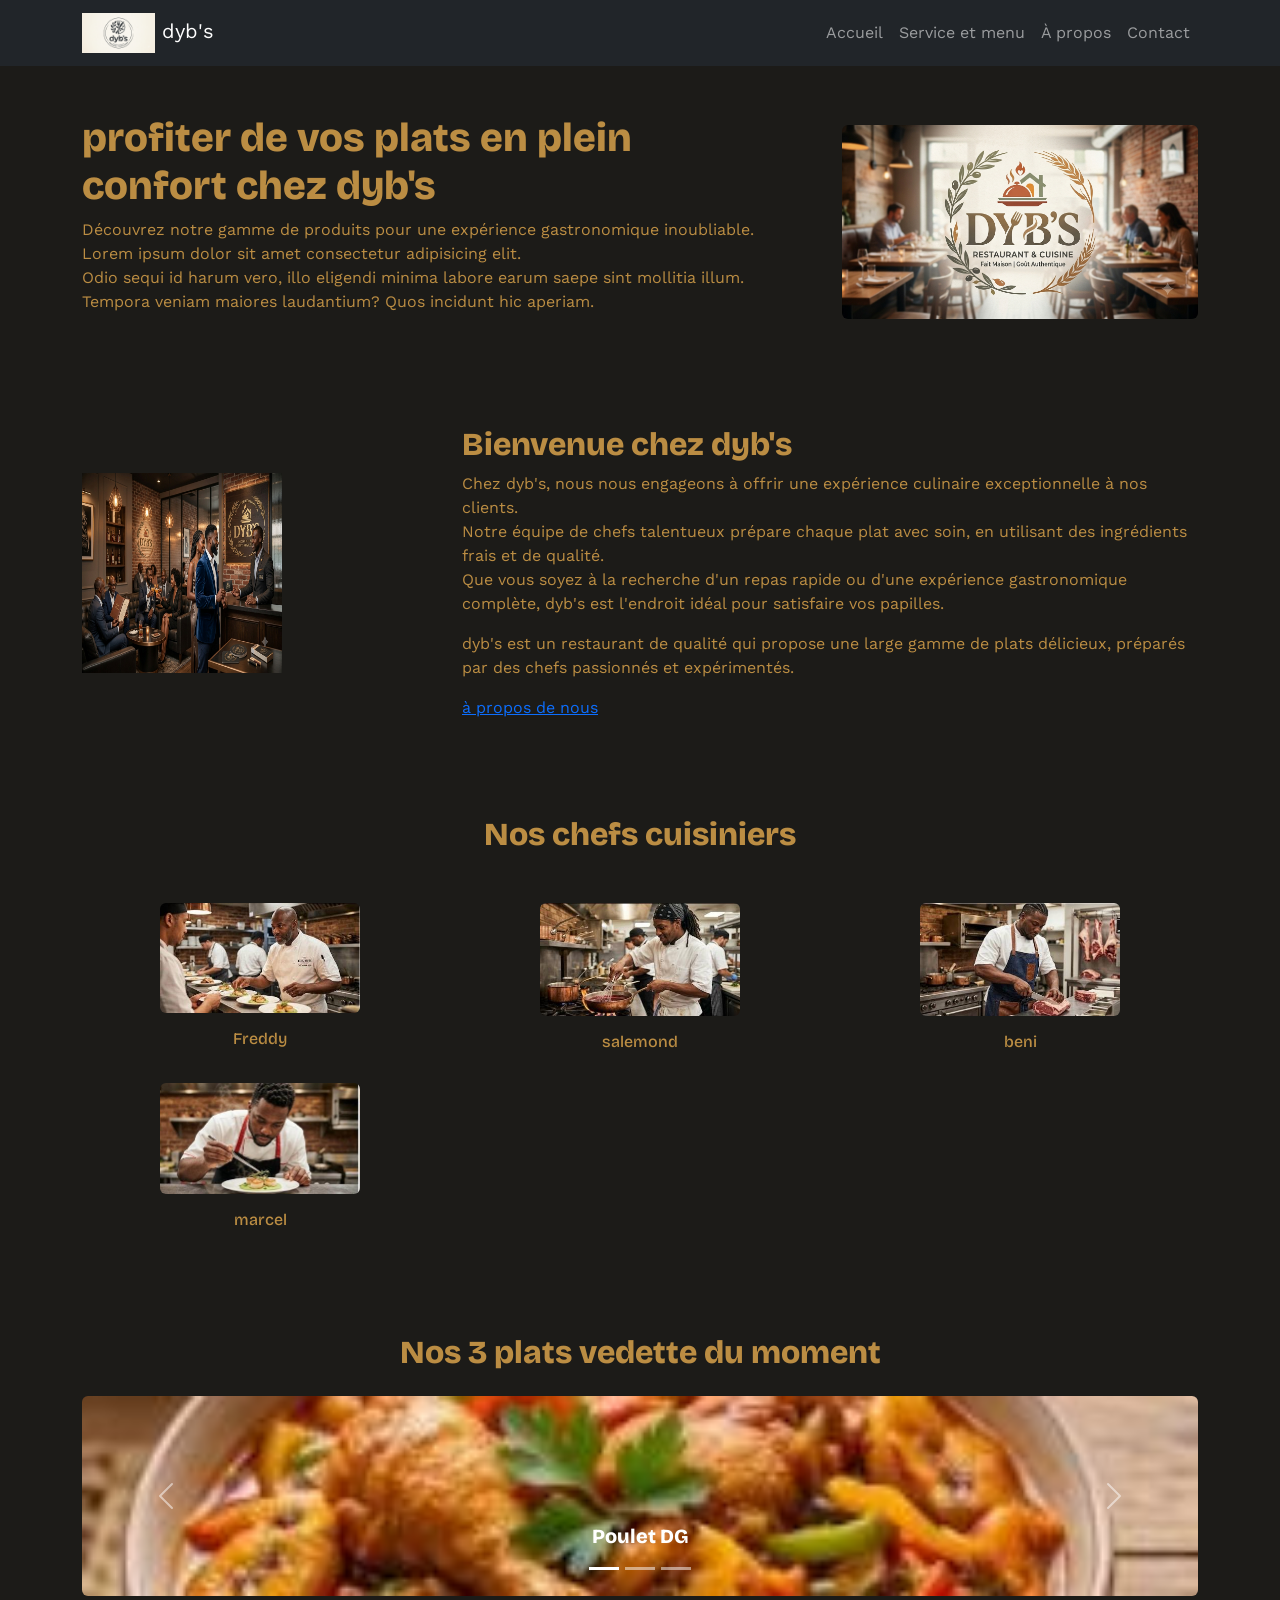
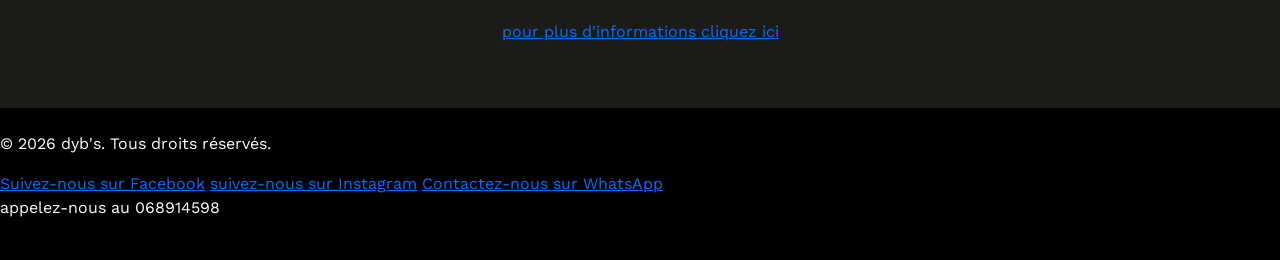
<file: index.html>
<!DOCTYPE html>
<html lang="fr">

<head>
    <meta charset="UTF-8">
    <meta name="viewport" content="width=device-width, initial-scale=1.0">
    <link href="https://cdn.jsdelivr.net/npm/bootstrap@5.3.3/dist/css/bootstrap.min.css" rel="stylesheet">
    <link href="https://fonts.googleapis.com/css2?family=Bricolage+Grotesque:wght@700;800&family=Work+Sans:wght@400;600&display=swap" rel="stylesheet">
    <link rel="stylesheet" href="styles.css">
    <title>Accueil</title>
</head>

<body>
    <header>
  <nav class="navbar navbar-expand-lg navbar-dark bg-dark">
    <div class="container">
      <a class="navbar-brand" href="index.html">
        <img src="Gemini_Generated_Image_8yw4wa8yw4wa8yw4.png" alt="Logo dyb's" height="40">
        dyb's
      </a>

      <button class="navbar-toggler" type="button" data-bs-toggle="collapse" data-bs-target="#navMenu" aria-controls="navMenu" aria-expanded="false" aria-label="Ouvrir le menu de navigation">
        <span class="navbar-toggler-icon"></span>
      </button>

      <div class="collapse navbar-collapse" id="navMenu">
        <ul class="navbar-nav ms-auto">
          <li class="nav-item"><a class="nav-link" href="index.html">Accueil</a></li>
          <li class="nav-item"><a class="nav-link" href="service.html">Service et menu</a></li>
          <li class="nav-item"><a class="nav-link" href="a_propos.html">À propos</a></li>
          <li class="nav-item"><a class="nav-link" href="contact.html">Contact</a></li>
        </ul>
      </div>
    </div>
  </nav>
</header>
    <main>
         <section class="py-5">
  <div class="container">
    <div class="row align-items-center g-4">
            <div class="col-12 col-md-8">
                <h1>profiter de vos plats en plein <br> confort chez dyb's</h1>
                <p>Découvrez notre gamme de produits pour une expérience gastronomique inoubliable. <br>Lorem ipsum
                    dolor sit amet consectetur adipisicing elit. <br>Odio sequi id harum vero, illo eligendi minima
                    labore earum saepe sint mollitia illum. <br>Tempora veniam maiores laudantium? Quos incidunt hic
                    aperiam.</p>
              </div>
                <div class="col-12 col-md-4">
                    <img src="Gemini_Generated_Image_2dd9p62dd9p62dd9.png" class="img-fluid rounded" alt="Devanture du restaurant dyb's">
               </div>
            </div>
        </section>
        <section class="py-5">
            <div class="container">
                 <div class="row align-items-center g-4">
            <div class="col-12 col-md-8 order-md-2">
                <h2>Bienvenue chez dyb's</h2>
                <p>Chez dyb's, nous nous engageons à offrir une expérience culinaire exceptionnelle à nos clients.
                    <br>Notre équipe de chefs talentueux prépare chaque plat avec soin, en utilisant des ingrédients
                    frais et de qualité. <br>Que vous soyez à la recherche d'un repas rapide ou d'une expérience
                    gastronomique complète, dyb's est l'endroit idéal pour satisfaire vos papilles.</p>
                <p>dyb's est un restaurant de qualité qui propose une large gamme de plats délicieux, préparés par des
                    chefs passionnés et expérimentés.</p>
                <a href="a_propos.html">à propos de nous</a>
            </div>
            <div class="col-12 col-md-4">
                <img src="Gemini_Generated_Image_kl159skl159skl15.png" width="200" height="200" alt="Image de produits">
            </div>
        </div>
        </section>

        <section class="py-5">
  <div class="container">
    <h2 class="text-center mb-5">Nos chefs cuisiniers</h2>
    <div class="row g-4 text-center">

      <div class="col-12 col-md-4">
        <img src="WhatsApp Image 2026-07-12 at 16.35.12 (1).jpeg" class="img-fluid rounded mb-3" alt="Chef Freddy en cuisine" height="200" width="200">
        <h3 class="h6">Freddy</h3>
      </div>

      <div class="col-12 col-md-4">
        <img src="WhatsApp Image 2026-07-12 at 16.35.11 (1).jpeg" class="img-fluid rounded mb-3" alt="Chef dressant une assiette" height="200" width="200">
        <h3 class="h6">salemond</h3>
      </div>

      <div class="col-12 col-md-4">
        <img src="WhatsApp Image 2026-07-12 at 16.35.12.jpeg" class="img-fluid rounded mb-3" alt="Chef servant en salle" height="200" width="200">
        <h3 class="h6">beni</h3>
      </div>
      <div class="col-12 col-md-4">
        <img src="WhatsApp Image 2026-07-12 at 16.35.11.jpeg"class="img-fluid rounded mb-3" alt="Chef servant en salle" height="200" width="200">
        <h3 class="h6">marcel</h3>
      </div>
    </div>     
  </div>
</section>

        <section class="py-5 container">
  <h2 class="text-center mb-4">Nos 3 plats vedette du moment</h2>

  <div id="platsCarousel" class="carousel slide rounded overflow-hidden" data-bs-ride="carousel">
    <div class="carousel-indicators">
      <button type="button" data-bs-target="#platsCarousel" data-bs-slide-to="0" class="active"></button>
      <button type="button" data-bs-target="#platsCarousel" data-bs-slide-to="1"></button>
      <button type="button" data-bs-target="#platsCarousel" data-bs-slide-to="2"></button>
    </div>
    <div class="carousel-inner">
      <div class="carousel-item active">
        <img src="WhatsApp Image 2026-07-30 at 23.03.03.jpeg" class="d-block w-100" alt="Poulet DG">
        <div class="carousel-caption d-none d-md-block">
          <h5>Poulet DG</h5>
        </div>
      </div>
      <div class="carousel-item">
        <img src="WhatsApp Image 2026-07-30 at 23.05.04 (1).jpeg" class="d-block w-100" alt="Mafé au Bœuf">
        <div class="carousel-caption d-none d-md-block">
          <h5>Mafé au Bœuf</h5>
        </div>
      </div>
      <div class="carousel-item">
        <img src="WhatsApp Image 2026-07-30 at 23.05.04.jpeg" class="d-block w-100" alt="Saka-Saka">
        <div class="carousel-caption d-none d-md-block">
          <h5>Saka-Saka</h5>
        </div>
      </div>
    </div>
    <button class="carousel-control-prev" type="button" data-bs-target="#platsCarousel" data-bs-slide="prev">
      <span class="carousel-control-prev-icon"></span>
    </button>
    <button class="carousel-control-next" type="button" data-bs-target="#platsCarousel" data-bs-slide="next">
      <span class="carousel-control-next-icon"></span>
    </button>
  </div>

  <p class="text-center mt-4">
    <a href="service.html">pour plus d'informations cliquez ici</a>
  </p>
</section>
    </main>
    <footer>
        <p>&copy; 2026 dyb's. Tous droits réservés.</p>
        <a href="https://www.facebook.com/dybsrestaurant" target="_blank" rel="noopener noreferrer" img
            src="Capture d'écran_20260712_181824.png" alt="Facebook">Suivez-nous sur Facebook</a>
        <a href="https://www.instagram.com/dybrestaurant" target="_blank" rel="noopener noreferrer" img
            src="Capture d'écran_20260712_181910.png" alt="Instagram">suivez-nous sur Instagram</a>
        <a href="https://www.whatsapp.com/2424598" target="_blank" rel="noopener noreferrer" img
            src="Gemini_Generated_Image_i52ngqi52ngqi52n.png" alt="WhatsApp">Contactez-nous sur WhatsApp</a>
        <p>appelez-nous au 068914598</p>
    </footer>
    <script src="https://cdn.jsdelivr.net/npm/bootstrap@5.3.3/dist/js/bootstrap.bundle.min.js"></script>
</body>

</html>
</file>
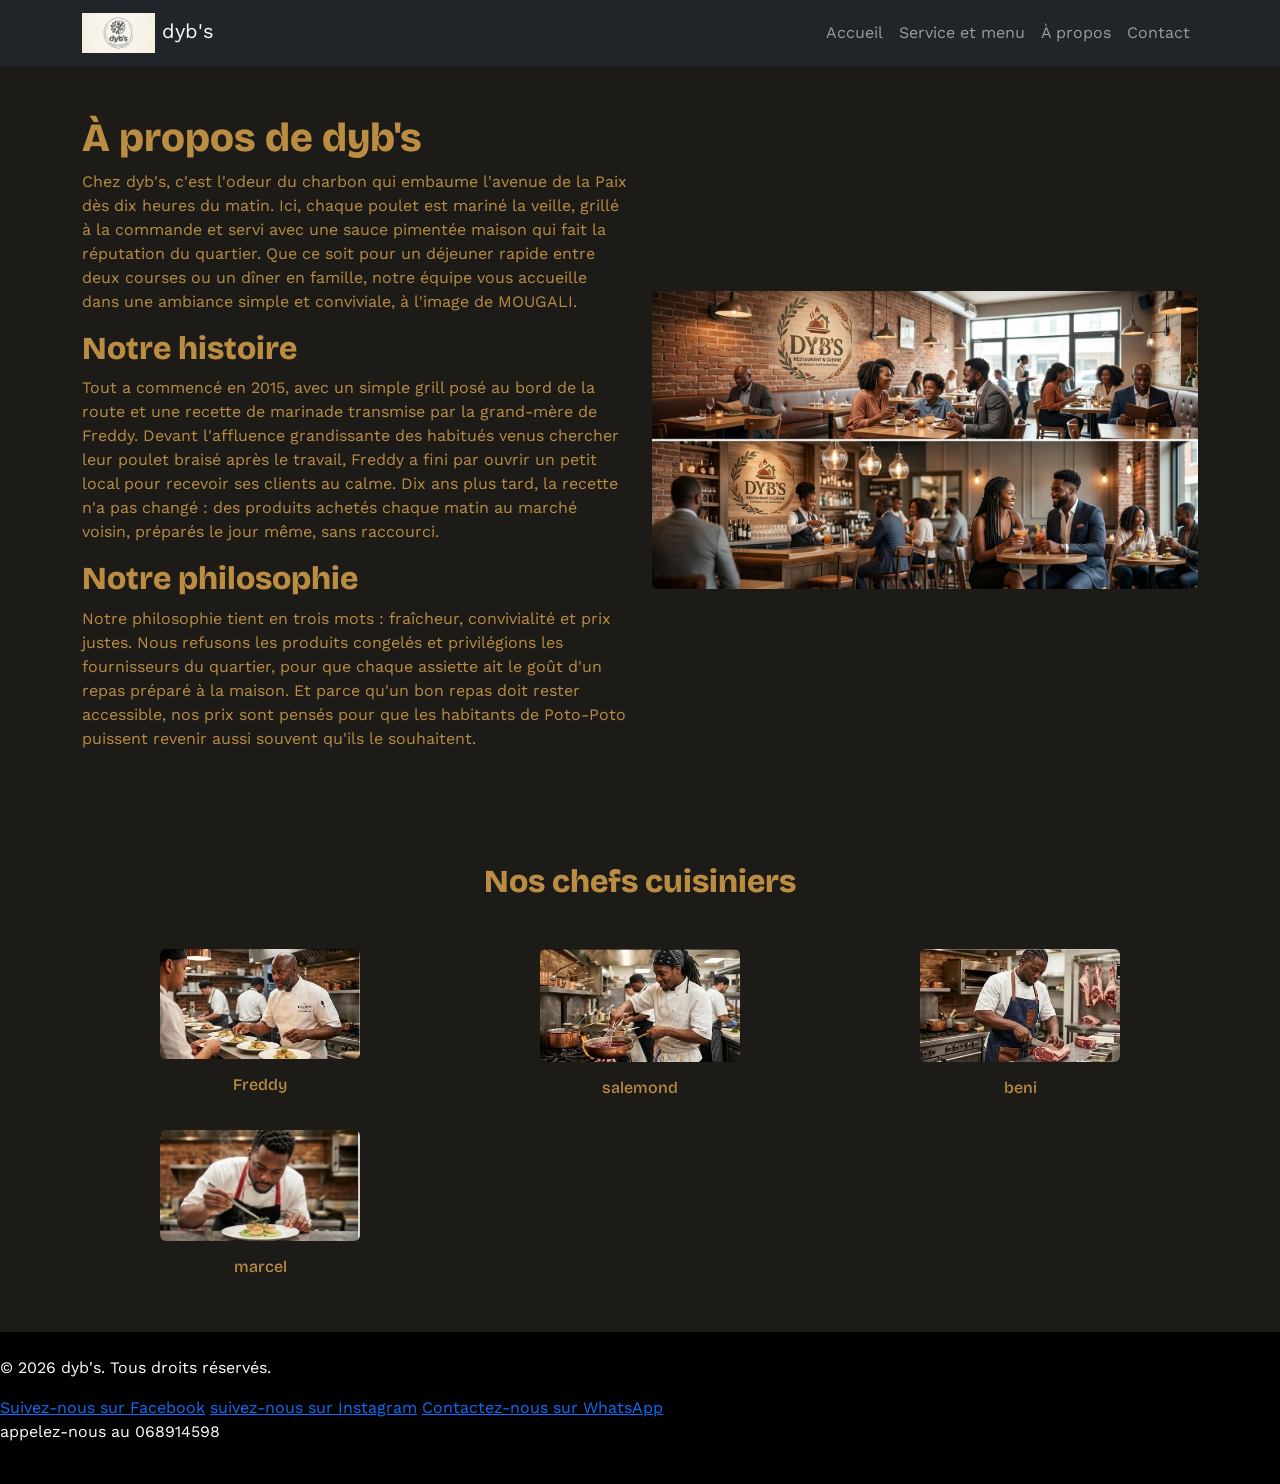
<file: a_propos.html>
<!DOCTYPE html>
<html lang="fr">
<head>
    <meta charset="UTF-8">
    <meta name="viewport" content="width=device-width, initial-scale=1.0">
    <link href="https://cdn.jsdelivr.net/npm/bootstrap@5.3.3/dist/css/bootstrap.min.css" rel="stylesheet">
    <link href="https://fonts.googleapis.com/css2?family=Bricolage+Grotesque:wght@700;800&family=Work+Sans:wght@400;600&display=swap" rel="stylesheet">
    <link rel="stylesheet" href="styles.css">
    <title>À propos</title>
</head>
<body>
    <header>
  <nav class="navbar navbar-expand-lg navbar-dark bg-dark">
    <div class="container">
      <a class="navbar-brand" href="accueil.html">
        <img src="Gemini_Generated_Image_8yw4wa8yw4wa8yw4.png" alt="Logo dyb's" height="40">
        dyb's
      </a>

      <button class="navbar-toggler" type="button" data-bs-toggle="collapse" data-bs-target="#navMenu" aria-controls="navMenu" aria-expanded="false" aria-label="Ouvrir le menu de navigation">
        <span class="navbar-toggler-icon"></span>
      </button>

      <div class="collapse navbar-collapse" id="navMenu">
        <ul class="navbar-nav ms-auto">
          <li class="nav-item"><a class="nav-link" href="index.html">Accueil</a></li>
          <li class="nav-item"><a class="nav-link" href="service.html">Service et menu</a></li>
          <li class="nav-item"><a class="nav-link" href="a_propos.html">À propos</a></li>
          <li class="nav-item"><a class="nav-link" href="contact.html">Contact</a></li>
        </ul>
      </div>
    </div>
  </nav>
</header>

    <main> 
    <section class="py-5">
        <div class="container">
        <div class="row align-items-center g-4">
         <div class="col-12 col-md-6">
            <h1>À propos de dyb's</h1>
  
            <p>Chez dyb's, c'est l'odeur du charbon qui embaume l'avenue de la Paix dès dix heures du matin. Ici, chaque poulet est mariné la veille, grillé à la commande et servi avec une sauce pimentée maison qui fait la réputation du quartier. Que ce soit pour un déjeuner rapide entre deux courses ou un dîner en famille, notre équipe vous accueille dans une ambiance simple et conviviale, à l'image de MOUGALI.</p>
            <h2>Notre histoire</h2>
            <p>Tout a commencé en 2015, avec un simple grill posé au bord de la route et une recette de marinade transmise par la grand-mère de Freddy. Devant l'affluence grandissante des habitués venus chercher leur poulet braisé après le travail, Freddy a fini par ouvrir un petit local pour recevoir ses clients au calme. Dix ans plus tard, la recette n'a pas changé : des produits achetés chaque matin au marché voisin, préparés le jour même, sans raccourci.</p>
            <h2>Notre philosophie</h2>
             <p>Notre philosophie tient en trois mots : fraîcheur, convivialité et prix justes. Nous refusons les produits congelés et privilégions les fournisseurs du quartier, pour que chaque assiette ait le goût d'un repas préparé à la maison. Et parce qu'un bon repas doit rester accessible, nos prix sont pensés pour que les habitants de Poto-Poto puissent revenir aussi souvent qu'ils le souhaitent.</p>
        </div>
        <div class="col-12 col-md-6">
            <img src="Gemini_Generated_Image_9pq3n29pq3n29pq3.png" class="img-fluid rounded" width="1000" height="1000" alt="Image de produits">
        </div>
        </div>
    </section> 

        <section class="py-5">
  <div class="container">
    <h2 class="text-center mb-5">Nos chefs cuisiniers</h2>
    <div class="row g-4 text-center">

      <div class="col-12 col-md-4">
        <img src="WhatsApp Image 2026-07-12 at 16.35.12 (1).jpeg" class="img-fluid rounded mb-3" alt="Chef Freddy en cuisine" height="200" width="200">
        <h3 class="h6">Freddy</h3>
      </div>

      <div class="col-12 col-md-4">
        <img src="WhatsApp Image 2026-07-12 at 16.35.11 (1).jpeg" class="img-fluid rounded mb-3" alt="Chef dressant une assiette" height="200" width="200">
        <h3 class="h6">salemond</h3>
      </div>

      <div class="col-12 col-md-4">
        <img src="WhatsApp Image 2026-07-12 at 16.35.12.jpeg" class="img-fluid rounded mb-3" alt="Chef servant en salle" height="200" width="200">
        <h3 class="h6">beni</h3>
      </div>
      <div class="col-12 col-md-4">
        <img src="WhatsApp Image 2026-07-12 at 16.35.11.jpeg"class="img-fluid rounded mb-3" alt="Chef servant en salle" height="200" width="200">
        <h3 class="h6">marcel</h3>
      </div>
    </div>     
  </div>
</section>

        </main>
        
    <footer>
        <p>&copy; 2026 dyb's. Tous droits réservés.</p>
        <a href="https://www.facebook.com/dybsrestaurant" target="_blank" rel="noopener noreferrer" img
            src="Capture d'écran_20260712_181824.png" alt="Facebook">Suivez-nous sur Facebook</a>
        <a href="https://www.instagram.com/dybrestaurant" target="_blank" rel="noopener noreferrer" img
            src="Capture d'écran_20260712_181910.png" alt="Instagram">suivez-nous sur Instagram</a>
        <a href="https://www.whatsapp.com/2424598" target="_blank" rel="noopener noreferrer" img
            src="Gemini_Generated_Image_i52ngqi52ngqi52n.png" alt="WhatsApp">Contactez-nous sur WhatsApp</a>
        <p>appelez-nous au 068914598</p>
    </footer>
    <script src="https://cdn.jsdelivr.net/npm/bootstrap@5.3.3/dist/js/bootstrap.bundle.min.js"></script>
</body>
</html>
</file>
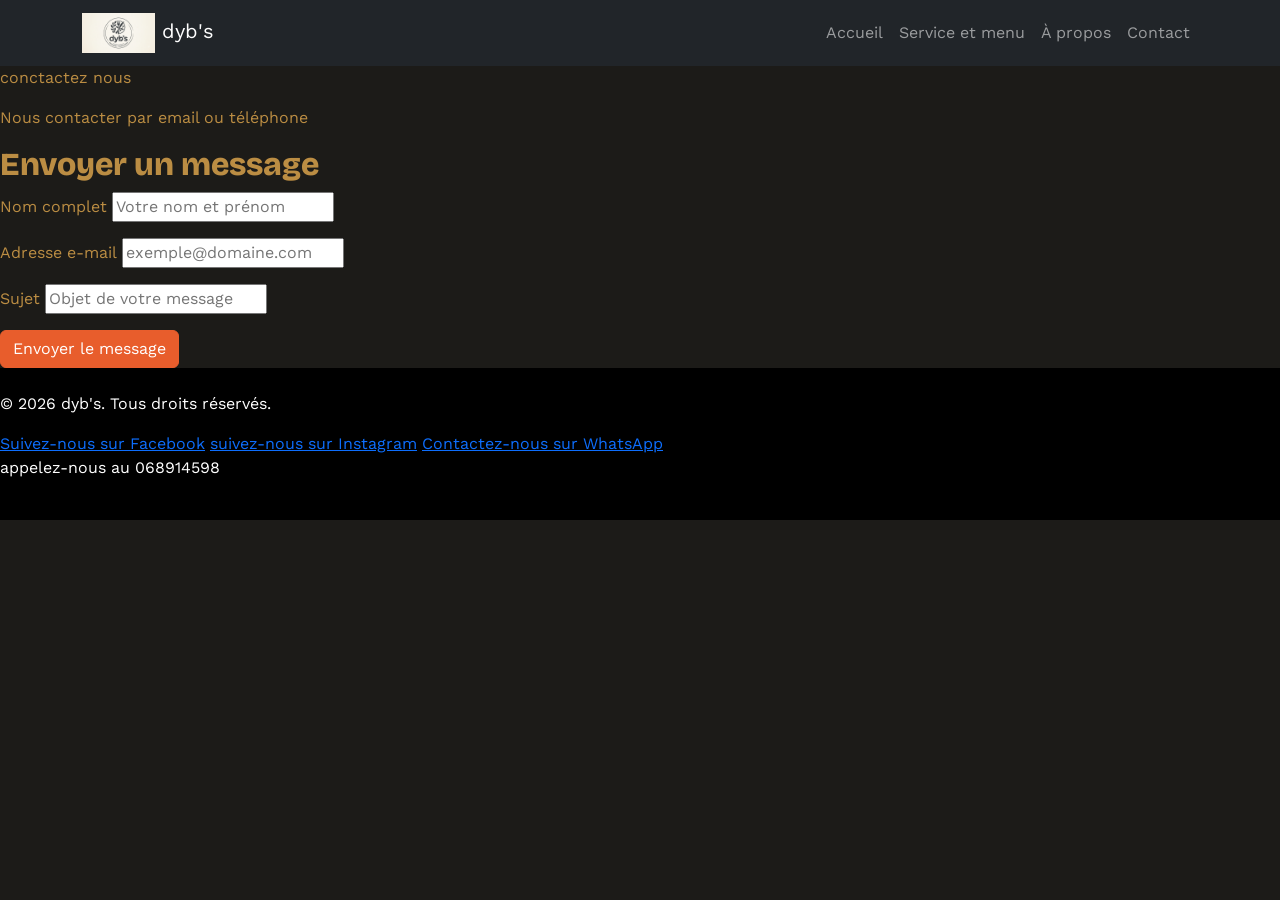
<file: contact.html>
<!DOCTYPE html>
<html lang="fr">
<head>
    <meta charset="UTF-8">
    <meta name="viewport" content="width=device-width, initial-scale=1.0">
    <link href="https://cdn.jsdelivr.net/npm/bootstrap@5.3.3/dist/css/bootstrap.min.css" rel="stylesheet">
    <link href="https://fonts.googleapis.com/css2?family=Bricolage+Grotesque:wght@700;800&family=Work+Sans:wght@400;600&display=swap" rel="stylesheet">
    <link rel="stylesheet" href="styles.css">
    <title>Contact</title>
</head>
<body>
    <header>
  <nav class="navbar navbar-expand-lg navbar-dark bg-dark">
    <div class="container">
      <a class="navbar-brand" href="accueil.html">
        <img src="Gemini_Generated_Image_8yw4wa8yw4wa8yw4.png" alt="Logo dyb's" height="40">
        dyb's
      </a>

      <button class="navbar-toggler" type="button" data-bs-toggle="collapse" data-bs-target="#navMenu" aria-controls="navMenu" aria-expanded="false" aria-label="Ouvrir le menu de navigation">
        <span class="navbar-toggler-icon"></span>
      </button>

      <div class="collapse navbar-collapse" id="navMenu">
        <ul class="navbar-nav ms-auto">
          <li class="nav-item"><a class="nav-link" href="index.html">Accueil</a></li>
          <li class="nav-item"><a class="nav-link" href="service.html">Service et menu</a></li>
          <li class="nav-item"><a class="nav-link" href="a_propos.html">À propos</a></li>
          <li class="nav-item"><a class="nav-link" href="contact.html">Contact</a></li>
        </ul>
      </div>
    </div>
  </nav>
</header>
    <main>
        <section class="a">
     <div class="a1"> 
        <p>conctactez nous </p>
     </div>
     <div class="a2">
         <p>Nous contacter par email ou téléphone</p>
            <div class="contact-form">
                    <h2>Envoyer un message</h2>
                    <form >
                    <div class="mb-3">
                        <label for="nom">Nom complet</label>
                        <input type="text" id="nom" name="nom" placeholder="Votre nom et prénom">
                    </div>

                    <div class="mb-3">
                        <label for="email">Adresse e-mail</label>
                        <input type="email" id="email" name="email" placeholder="exemple@domaine.com">
                    </div>

                    <div class="mb-3">
                        <label for="sujet">Sujet</label>
                        <input type="text" id="sujet" name="sujet" placeholder="Objet de votre message">
                    </div>
                    <button type="submit" class="btn btn-primary">Envoyer le message</button>
                </div>
     </div>
     </form>
     </section>
    </main>    
     <footer>
        <p>&copy; 2026 dyb's. Tous droits réservés.</p>
        <a href="https://www.facebook.com/dybsrestaurant" target="_blank" rel="noopener noreferrer" img
            src="Capture d'écran_20260712_181824.png" alt="Facebook">Suivez-nous sur Facebook</a>
        <a href="https://www.instagram.com/dybrestaurant" target="_blank" rel="noopener noreferrer" img
            src="Capture d'écran_20260712_181910.png" alt="Instagram">suivez-nous sur Instagram</a>
        <a href="https://www.whatsapp.com/2424598" target="_blank" rel="noopener noreferrer" img
            src="Gemini_Generated_Image_i52ngqi52ngqi52n.png" alt="WhatsApp">Contactez-nous sur WhatsApp</a>
        <p>appelez-nous au 068914598</p>
        </footer>
    <script src="https://cdn.jsdelivr.net/npm/bootstrap@5.3.3/dist/js/bootstrap.bundle.min.js"></script>
</body>
</html>
</file>
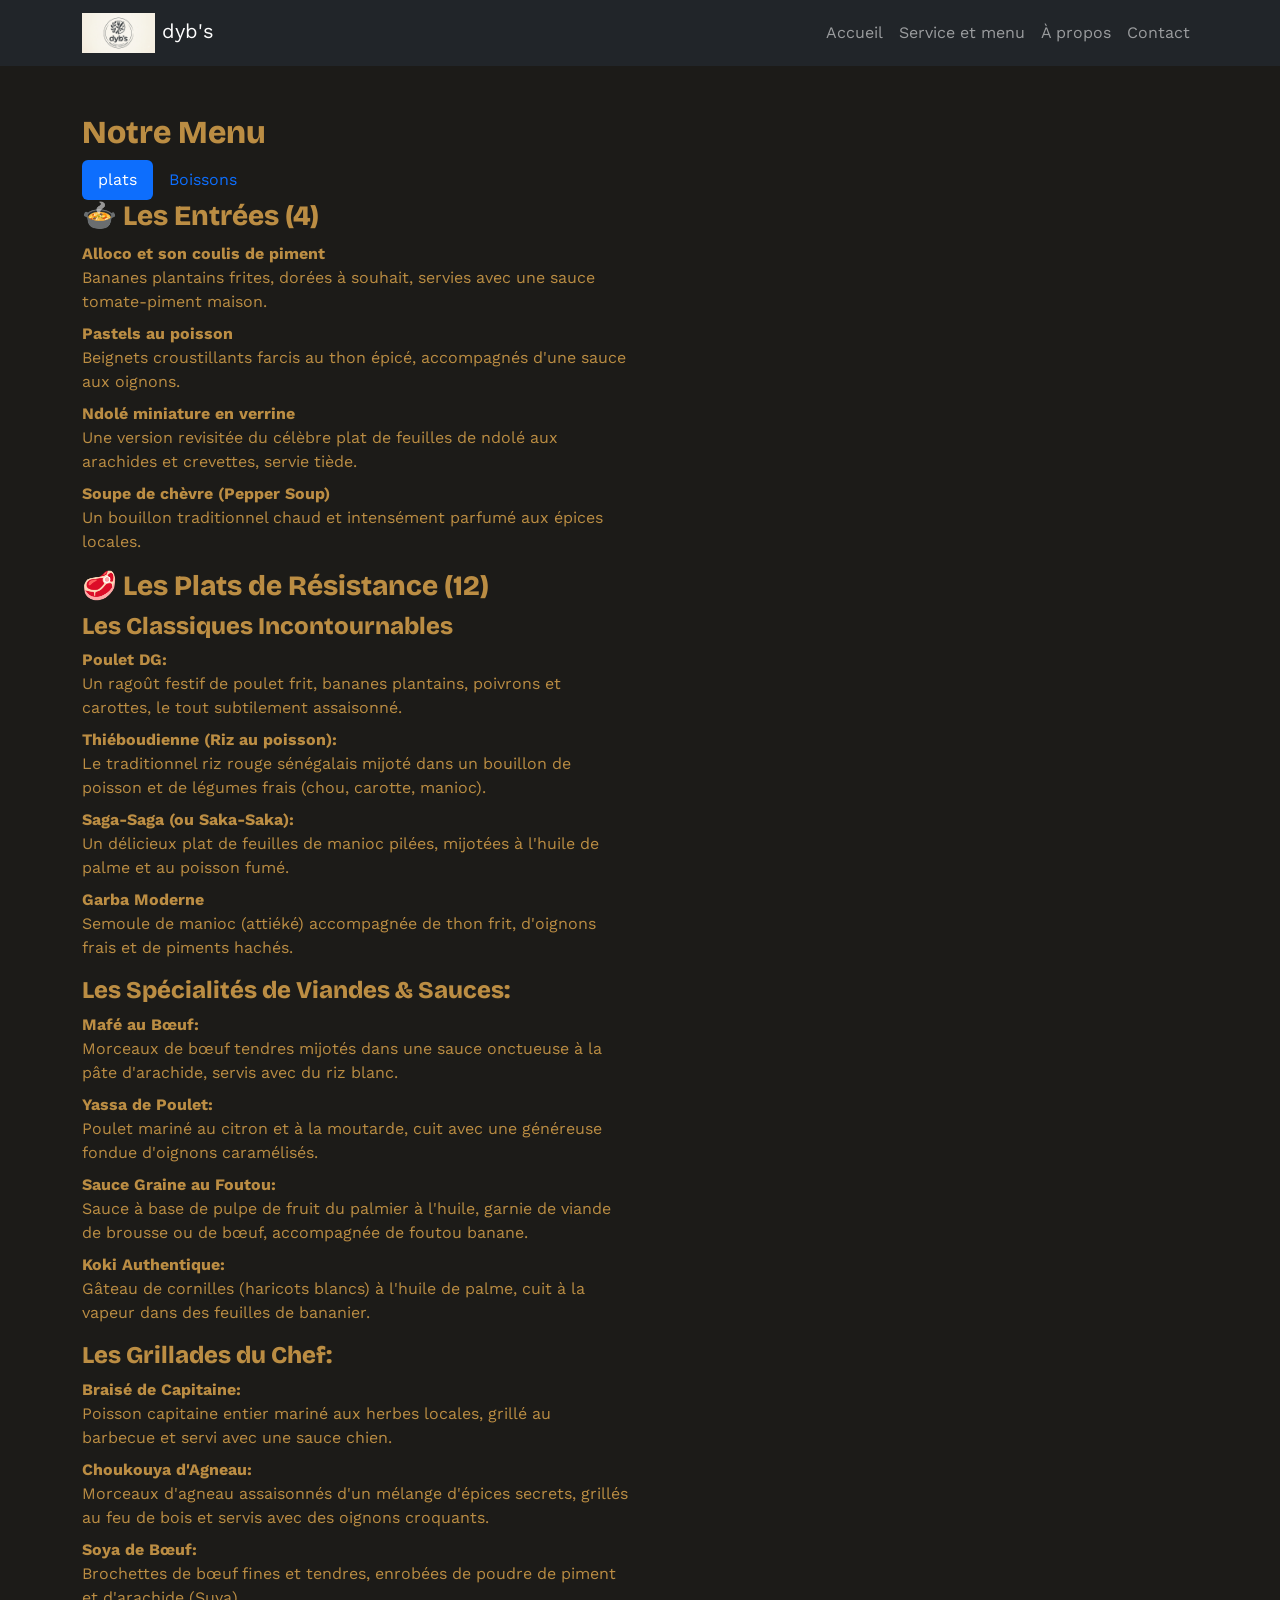
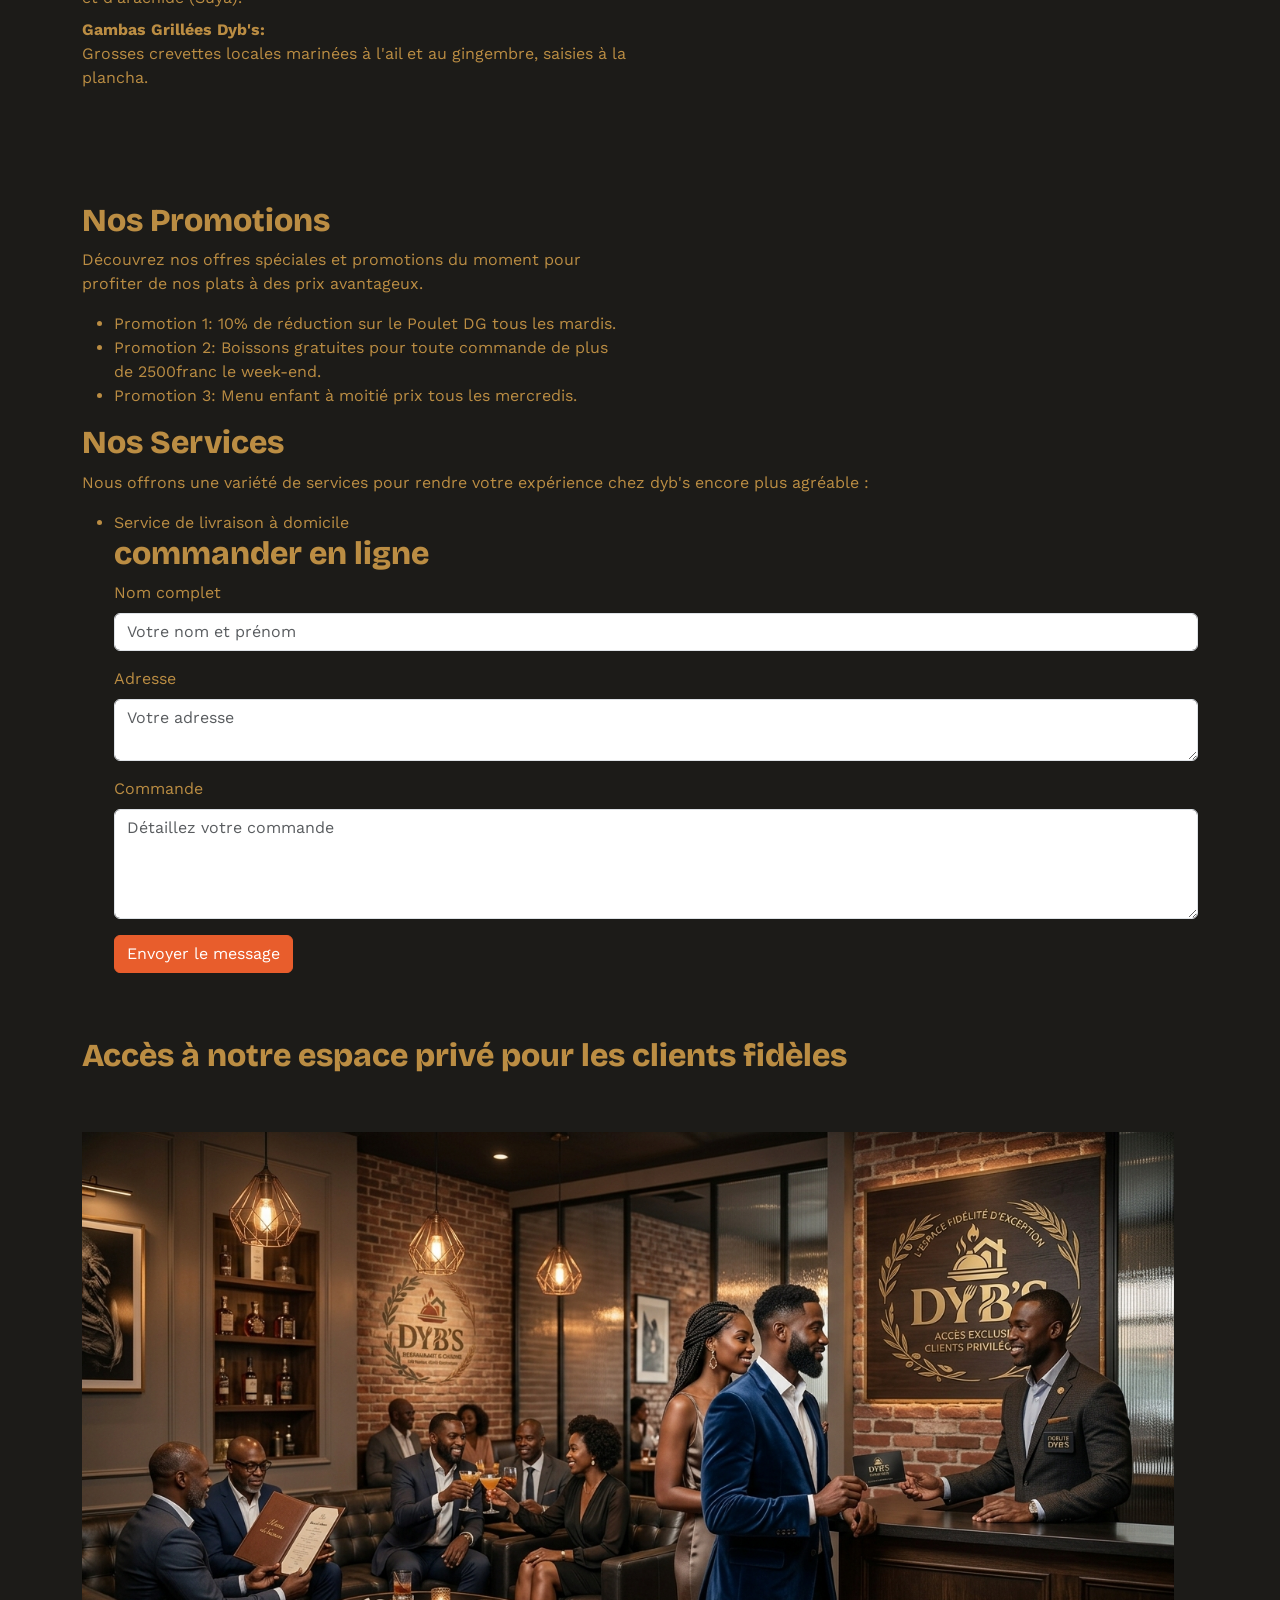
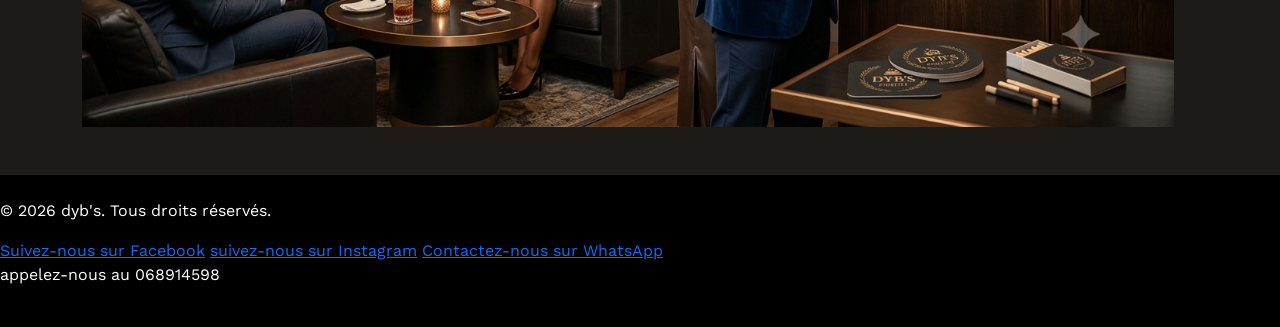
<file: service.html>
<!DOCTYPE html>
<html lang="fr">
<head>
    <meta charset="UTF-8">
    <meta name="viewport" content="width=device-width, initial-scale=1.0">
    <link href="https://cdn.jsdelivr.net/npm/bootstrap@5.3.3/dist/css/bootstrap.min.css" rel="stylesheet">
    <link href="https://fonts.googleapis.com/css2?family=Bricolage+Grotesque:wght@700;800&family=Work+Sans:wght@400;600&display=swap" rel="stylesheet">
    <link rel="stylesheet" href="styles.css">
    <title>service et menu</title>
</head>
<body>
    <header>
  <nav class="navbar navbar-expand-lg navbar-dark bg-dark">
    <div class="container">
      <a class="navbar-brand" href="accueil.html">
        <img src="Gemini_Generated_Image_8yw4wa8yw4wa8yw4.png" alt="Logo dyb's" height="40">
        dyb's
      </a>

      <button class="navbar-toggler" type="button" data-bs-toggle="collapse" data-bs-target="#navMenu" aria-controls="navMenu" aria-expanded="false" aria-label="Ouvrir le menu de navigation">
        <span class="navbar-toggler-icon"></span>
      </button>

      <div class="collapse navbar-collapse" id="navMenu">
        <ul class="navbar-nav ms-auto">
          <li class="nav-item"><a class="nav-link" href="index.html">Accueil</a></li>
          <li class="nav-item"><a class="nav-link" href="service.html">Service et menu</a></li>
          <li class="nav-item"><a class="nav-link" href="a_propos.html">À propos</a></li>
          <li class="nav-item"><a class="nav-link" href="contact.html">Contact</a></li>
        </ul>
      </div>
    </div>
  </nav>
</header>
    <main>
     <section class="py-5">
      <div class="container"> 
      <div class="row algin-item-center g-4">
      <div class="col-12 col-md-6">
        <h2>Notre Menu</h2>
      <ul class="nav nav-pills">
  <li class="nav-item">
    <button class="nav-link active" data-bs-toggle="pill" data-bs-target="#plats">plats</button>
  </li>
  <li class="nav-item">
    <button class="nav-link" data-bs-toggle="pill" data-bs-target="#boissons">Boissons</button>
  </li>
</ul>
<div class="tab-content">

  <div class="tab-pane fade show active" id="plats">
     <section id="entrees">
  <h3>🍲 Les Entrées (4)</h3>
  <dl>
    <dt>Alloco et son coulis de piment</dt>
    <dd>Bananes plantains frites, dorées à souhait, servies avec une sauce tomate-piment maison.</dd>

    <dt>Pastels au poisson</dt>
    <dd>Beignets croustillants farcis au thon épicé, accompagnés d'une sauce aux oignons.</dd>

    <dt>Ndolé miniature en verrine</dt>
    <dd>Une version revisitée du célèbre plat de feuilles de ndolé aux arachides et crevettes, servie tiède.</dd>

    <dt>Soupe de chèvre (Pepper Soup)</dt>
    <dd>Un bouillon traditionnel chaud et intensément parfumé aux épices locales.</dd>
  </dl>
</section>

<section id="plats-resistance">
  <h3>🥩 Les Plats de Résistance (12)</h3>

  <h4>Les Classiques Incontournables</h4>
  <dl>
    <dt>Poulet DG:</dt>
    <dd>Un ragoût festif de poulet frit, bananes plantains, poivrons et carottes, le tout subtilement assaisonné.</dd>

    <dt>Thiéboudienne (Riz au poisson):</dt>
    <dd>Le traditionnel riz rouge sénégalais mijoté dans un bouillon de poisson et de légumes frais (chou, carotte, manioc).</dd>

    <dt>Saga-Saga (ou Saka-Saka):</dt>
    <dd>Un délicieux plat de feuilles de manioc pilées, mijotées à l'huile de palme et au poisson fumé.</dd>

    <dt>Garba Moderne</dt>
    <dd>Semoule de manioc (attiéké) accompagnée de thon frit, d'oignons frais et de piments hachés.</dd>
  </dl>

  <h4>Les Spécialités de Viandes &amp; Sauces:</h4>
  <dl>
    <dt>Mafé au Bœuf:</dt>
    <dd>Morceaux de bœuf tendres mijotés dans une sauce onctueuse à la pâte d'arachide, servis avec du riz blanc.</dd>

    <dt>Yassa de Poulet:</dt>
    <dd>Poulet mariné au citron et à la moutarde, cuit avec une généreuse fondue d'oignons caramélisés.</dd>

    <dt>Sauce Graine au Foutou:</dt>
    <dd>Sauce à base de pulpe de fruit du palmier à l'huile, garnie de viande de brousse ou de bœuf, accompagnée de foutou banane.</dd>

    <dt>Koki Authentique:</dt>
    <dd>Gâteau de cornilles (haricots blancs) à l'huile de palme, cuit à la vapeur dans des feuilles de bananier.</dd>
  </dl>

  <h4>Les Grillades du Chef:</h4>
  <dl>
    <dt>Braisé de Capitaine:</dt>
    <dd>Poisson capitaine entier mariné aux herbes locales, grillé au barbecue et servi avec une sauce chien.</dd>

    <dt>Choukouya d'Agneau:</dt>
    <dd>Morceaux d'agneau assaisonnés d'un mélange d'épices secrets, grillés au feu de bois et servis avec des oignons croquants.</dd>

    <dt>Soya de Bœuf:</dt>
    <dd>Brochettes de bœuf fines et tendres, enrobées de poudre de piment et d'arachide (Suya).</dd>

    <dt>Gambas Grillées Dyb's:</dt>
    <dd>Grosses crevettes locales marinées à l'ail et au gingembre, saisies à la plancha.</dd>
  </dl>
</section>
  </div>

  <div class="tab-pane fade" id="boissons">
    <section id="boissons">
  <h3>🍹 Les Jus et Boissons Rafraîchissantes (Sans Alcool)</h3>
  <dl>
    <dt>Le Bissap (ou Foléré)</dt>
    <dd>L'incontournable infusion de fleurs d'hibiscus séchées, servie très fraîche. Elle est souvent parfumée à la menthe, au sucre de canne, à l'ananas ou à la fleur d'oranger.</dd>

    <dt>Le Jus de Gingembre (Gnamankoudji)</dt>
    <dd>Une boisson puissante et énergisante obtenue par extraction du jus de gingembre frais, adoucie avec un peu de sucre et parfois du jus de citron ou d'ananas.</dd>

    <dt>Le Tangawisi</dt>
    <dd>Une boisson locale très populaire (notamment au Congo), associant le piquant du gingembre à la douceur du jus d'ananas frais, le tout relevé d'un filet de citron.</dd>

    <dt>Le Jus de Bouye</dt>
    <dd>Une boisson riche et veloutée préparée à base de pain de singe (le fruit du baobab), mélangée à de l'eau, du sucre et parfois du lait concentré ou de la muscade.</dd>

    <dt>Le Jus de Corossol</dt>
    <dd>Un jus de fruit exotique à la texture douce, crémeuse et légèrement acidulée, très apprécié pour sa fraîcheur.</dd>
  </dl>

  <h3>🍻 Les Boissons Traditionnelles &amp; Fermentées</h3>
  <dl>
    <dt>Le Vin de Palme (Nsafu / Malafu / Bandji)</dt>
    <dd>La sève naturelle récoltée directement sur les palmiers. Douce et sucrée lorsqu'elle est fraîchement cueillie, elle fermente rapidement pour devenir naturellement pétillante et légèrement alcoolisée.</dd>

    <dt>Le Bil-Bil (ou Koutoukou / Tchapalo)</dt>
    <dd>Une bière traditionnelle brassée localement à base de céréales (comme le mil, le sorgho ou le maïs) selon des méthodes artisanales.</dd>

    <dt>Le Ginger Beer local (version fermentée)</dt>
    <dd>Une boisson gazeuse artisanale au gingembre, légèrement fermentée, qui offre un pétillant naturel très désaltérant.</dd>
  </dl>

  <h3>☕ Les Boissons Chaudes</h3>
  <dl>
    <dt>Le Café Touba</dt>
    <dd>Un café traditionnel sénégalais aromatisé au poivre de Selim (piment de Guinée) et parfois aux clous de girofle, offrant des notes intenses, épicées et corsées.</dd>

    <dt>Le Thé au Kinkeliba</dt>
    <dd>Une infusion de feuilles de kinkeliba, une plante médicinale locale réputée pour ses vertus digestives. Consommée chaude, souvent sucrée ou parfumée au citron, elle est idéale pour clore un repas copieux.</dd>
  </dl>
</section>
  </div>
</div>
</div>
</div>
     </section>
     <section class="py-5">
        <div class="container">
          <div class="row algin-item-flex start">
          <div class="col-12 col-md-6">
        <h2>Nos Promotions</h2>
        <p>Découvrez nos offres spéciales et promotions du moment pour profiter de nos plats à des prix avantageux.</p>
        <ul>
            <li>Promotion 1: 10% de réduction sur le Poulet DG tous les mardis.</li>
            <li>Promotion 2: Boissons gratuites pour toute commande de plus de 2500franc le week-end.</li>
            <li>Promotion 3: Menu enfant à moitié prix tous les mercredis.</li>
        </ul>
        </div>
        <div>
        <h2>Nos Services</h2>
        <p>Nous offrons une variété de services pour rendre votre expérience chez dyb's encore plus agréable :</p>
        <ul>
            <li>Service de livraison à domicile</li>
            <h2>commander en ligne</h2>
            
        <form>
  <div class="mb-3">
    <label for="nom" class="form-label">Nom complet</label>
    <input type="text" class="form-control" id="nom" name="nom" placeholder="Votre nom et prénom" required>
  </div>

  <div class="mb-3">
    <label for="adresse" class="form-label">Adresse</label>
    <textarea class="form-control" id="adresse" name="adresse" rows="2" placeholder="Votre adresse" required></textarea>
  </div>

  <div class="mb-3">
    <label for="commande" class="form-label">Commande</label>
    <textarea class="form-control" id="commande" name="commande" rows="4" placeholder="Détaillez votre commande" required></textarea>
  </div>

  <button type="submit" class="btn btn-primary">Envoyer le message</button>
</form>
            </div>
            <div class="row algin-items-center g-4">
                <h2>Accès à notre espace privé pour les clients fidèles</h2>
                <div class="col-12 col-md-6"></div>
                <img src="Gemini_Generated_Image_kl159skl159skl15.png" alt="Logo de dyb's" width="100">
                </ul>
            </div>
          </div>
        </div>
    </main>    
     <footer>
        <p>&copy; 2026 dyb's. Tous droits réservés.</p>
        <a href="https://www.facebook.com/dybsrestaurant" target="_blank" rel="noopener noreferrer" img
            src="Capture d'écran_20260712_181824.png" alt="Facebook">Suivez-nous sur Facebook</a>
        <a href="https://www.instagram.com/dybrestaurant" target="_blank" rel="noopener noreferrer" img
            src="Capture d'écran_20260712_181910.png" alt="Instagram">suivez-nous sur Instagram</a>
        <a href="https://www.whatsapp.com/2424598" target="_blank" rel="noopener noreferrer" img
            src="Gemini_Generated_Image_i52ngqi52ngqi52n.png" alt="WhatsApp">Contactez-nous sur WhatsApp</a>
        <p>appelez-nous au 068914598</p>
    </footer>
    <script src="https://cdn.jsdelivr.net/npm/bootstrap@5.3.3/dist/js/bootstrap.bundle.min.js"></script>
</body>
</html>
</file>
<file: styles.css>
main {
    background-color: #1c1b18;
}

body{
    background-color: #1c1b18;
color: rgb(187, 141, 67);
  margin: 0;
  font-family: 'Work Sans', sans-serif;
}
h1, h2, h3, h4, h5, h6 {
  font-family: 'Bricolage Grotesque', sans-serif;
  font-weight: 800;
}
footer {
  background-color: rgb(0, 0, 0);
  color: rgb(255, 255, 255);
  padding: 24px 0;

}
.btn-primary {
  background-color: #e85d2c;
  border-color: #e85d2c;
}

.btn-primary:hover {
  background-color: #f2b705;
  border-color: #f2b705;
  color: #1c1b18;
}
.carousel-item img {
  height: 200px;
  object-fit: cover;
}
</file>
